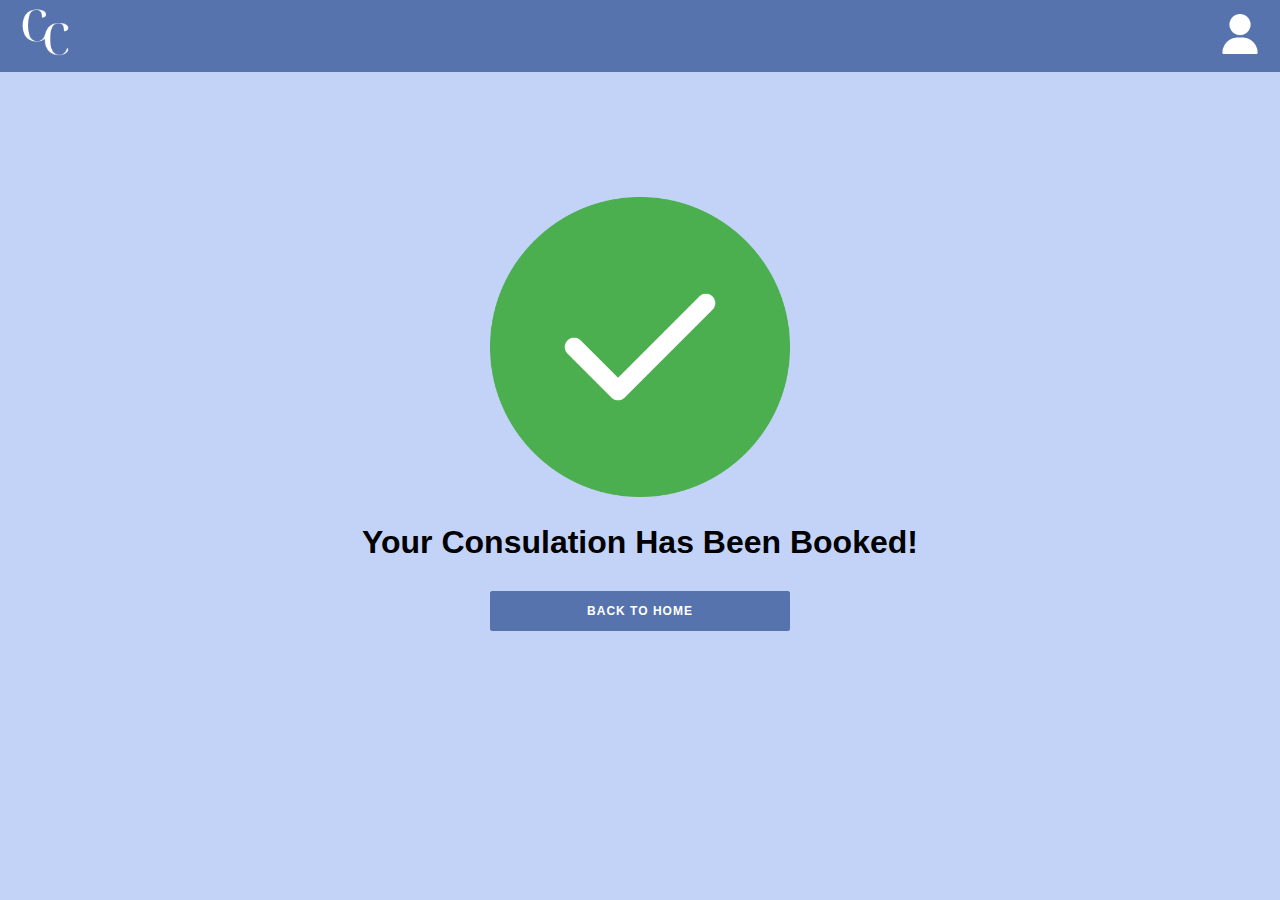
<file: consultationConfirmed.html>
<!DOCTYPE html>
<html lang="en">
<head>
    <meta charset="UTF-8">
    <meta http-equiv="X-UA-Compatible" content="IE=edge">
    <meta name="viewport" content="width=device-width, initial-scale=1.0">
    <title>Profile</title>
    
    <!-- Local Stylesheet -->
    <link rel="stylesheet" href="CSS/consultation_confirmed.css">
    
    <!-- Local JavaScript -->
    <script src="JS/homepage.js" defer></script>
</head>
<body>
    <div id="sideNav">
        <nav>
            <ul>
                <li><a href="#banner">HOME</a></li>
                <li><a href="#feature">FEATURES</a></li>
                <li><a href="#service">SERVICES</a></li>
                <li><a href="#testimonial">TESTIMONIALS</a></li>
                <li><a href="#footer">CONTACT US</a></li>
            </ul>
        </nav>
    </div>
    <section class="common_nav">
        <a href="index.html"><img src="CSS/Assets/Heading-removebg-preview.png" class="logo"></a>
        <div class="common_nav_right">
            <a href="profile.html"><img src="CSS/Assets/user.png" class="profile"></a>
            <div id="menuButton">
                <img src="CSS/Assets/menu.png" id="menu">
            </div>
        </div>
    </section>
    <section class="container">
        <img src="CSS/Assets/correct.png" alt="">
        <h2>Your Consulation Has Been Booked!</h2>
        <button onclick="location.href = 'index.html'">BACK TO HOME</button>
    </section>
</body>
</html>
</file>
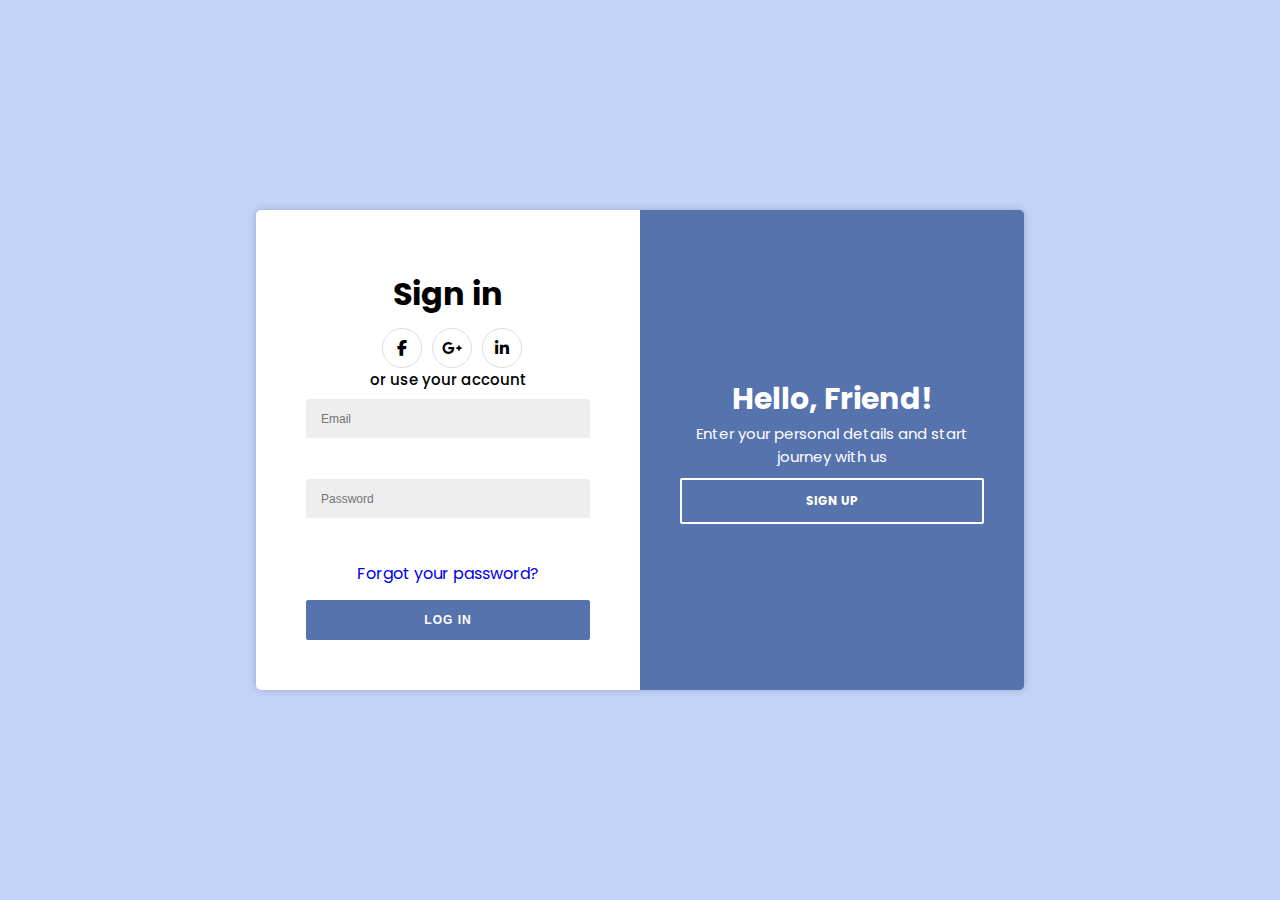
<file: loginfinal.html>
<html>
    <head>
        <title>Login & Sign Up</title>
       <link rel="stylesheet" href="CSS/loginfinal.css">
       <link href="https://fonts.googleapis.com/css?family=Kaushan+Script|Poppins&display=swap" rel="stylesheet">
       <link rel="stylesheet" href="https://cdnjs.cloudflare.com/ajax/libs/font-awesome/6.4.0/css/all.min.css"/>
       <script src="JS/loginfinal.js" defer></script>

       <style>
        .error {
            color: red;
        }

        ::placeholder {
            font-size: 12px;
        }
    </style>
    
    <script src="JS/RegData.json"></script>
    
    <script>
    console.log(data); // Access the JSON data
    </script>

    </head>
    <body>
        <input type="checkbox" id="click">
    <div class="main-container">
        <div class="form-container">
            
            <div class="sign-in">
                <form action="index.html">
                    <h1>Sign in</h1>
                    <div class="social-container">
                        <a href="#" class="social"><i class="fab fa-facebook-f"></i></a>
                        <a href="#" class="social"><i class="fab fa-google-plus-g"></i></a>
                        <a href="#" class="social"><i class="fab fa-linkedin-in"></i></a>
                    </div>
                    <span>or use your account</span>
                    <input type="email" id="email" placeholder="Email" pattern="[a-zA-Z0-9._%+-]+@[a-zA-Z0-9.-]+\.[a-zA-Z]{2,}" required />
                    <span id="emailError" class="error"></span><br>
                    <input type="password" id="password" placeholder="Password" pattern=".{6,}" required />
                    <span id="passwordError" class="error"></span><br>
                    <a href="#" class="fogot-pass">Forgot your password?</a>
                    <button>Log In</button>
                </form>
            </div>
            <div class="sign-up">
                <form action="loginfinal.html">
                    <h1>Create Account</h1>
                    <div class="social-container">
                        <a href="#" class="social"><i class="fab fa-facebook-f"></i></a>
                        <a href="#" class="social"><i class="fab fa-google-plus-g"></i></a>
                        <a href="#" class="social"><i class="fab fa-linkedin-in"></i></a>
                    </div>
                    <span>or use your email for registration</span>
                    <input type="text" id="name" placeholder="Name" pattern="^[A-Za-z\s]+$" required />
                    <span id="nameError" class="error"></span><br>
                    <input type="email" id="email" placeholder="Email" pattern="^[a-zA-Z0-9.!#$%&'*+/=?^_`{|}~-]+@[a-zA-Z0-9-]+(?:\.[a-zA-Z0-9-]+)*$" required/>
                    <span id="emailError" class="error"></span><br>
                    <input type="password" id="password" placeholder="Password" pattern="^(?=.*\d)(?=.*[a-z])(?=.*[A-Z])(?=.*[!@#$%^&*]).{8,}$" required />
                    <span id="passwordError" class="error"></span><br>
                    <input type="password" id="confirmPassword" placeholder="Re-enter password" pattern="^(?=.*\d)(?=.*[a-z])(?=.*[A-Z])(?=.*[!@#$%^&*]).{8,}$" required />
                    <button>Sign Up</button>
                </form>
            </div>
        </div>
        <div class="slide-container">
            <div class="slide-panel">
                <div class="slide-left">
                    <h1>Hello, Friend!</h1>
                    <p>Enter your personal details and start journey with us</p>
                    <label for="click" class="slide">Sign Up</label>   
                </div>
                <div class="slide-right">
                    <h1>Welcome Back!</h1>
                    <p>To keep connected with us please login with your personal info</p>
                    <label for="click" class="slide">Sign In</label>
                </div>
            </div>
        </div>
    </div>
    </body>
</html>
</file>
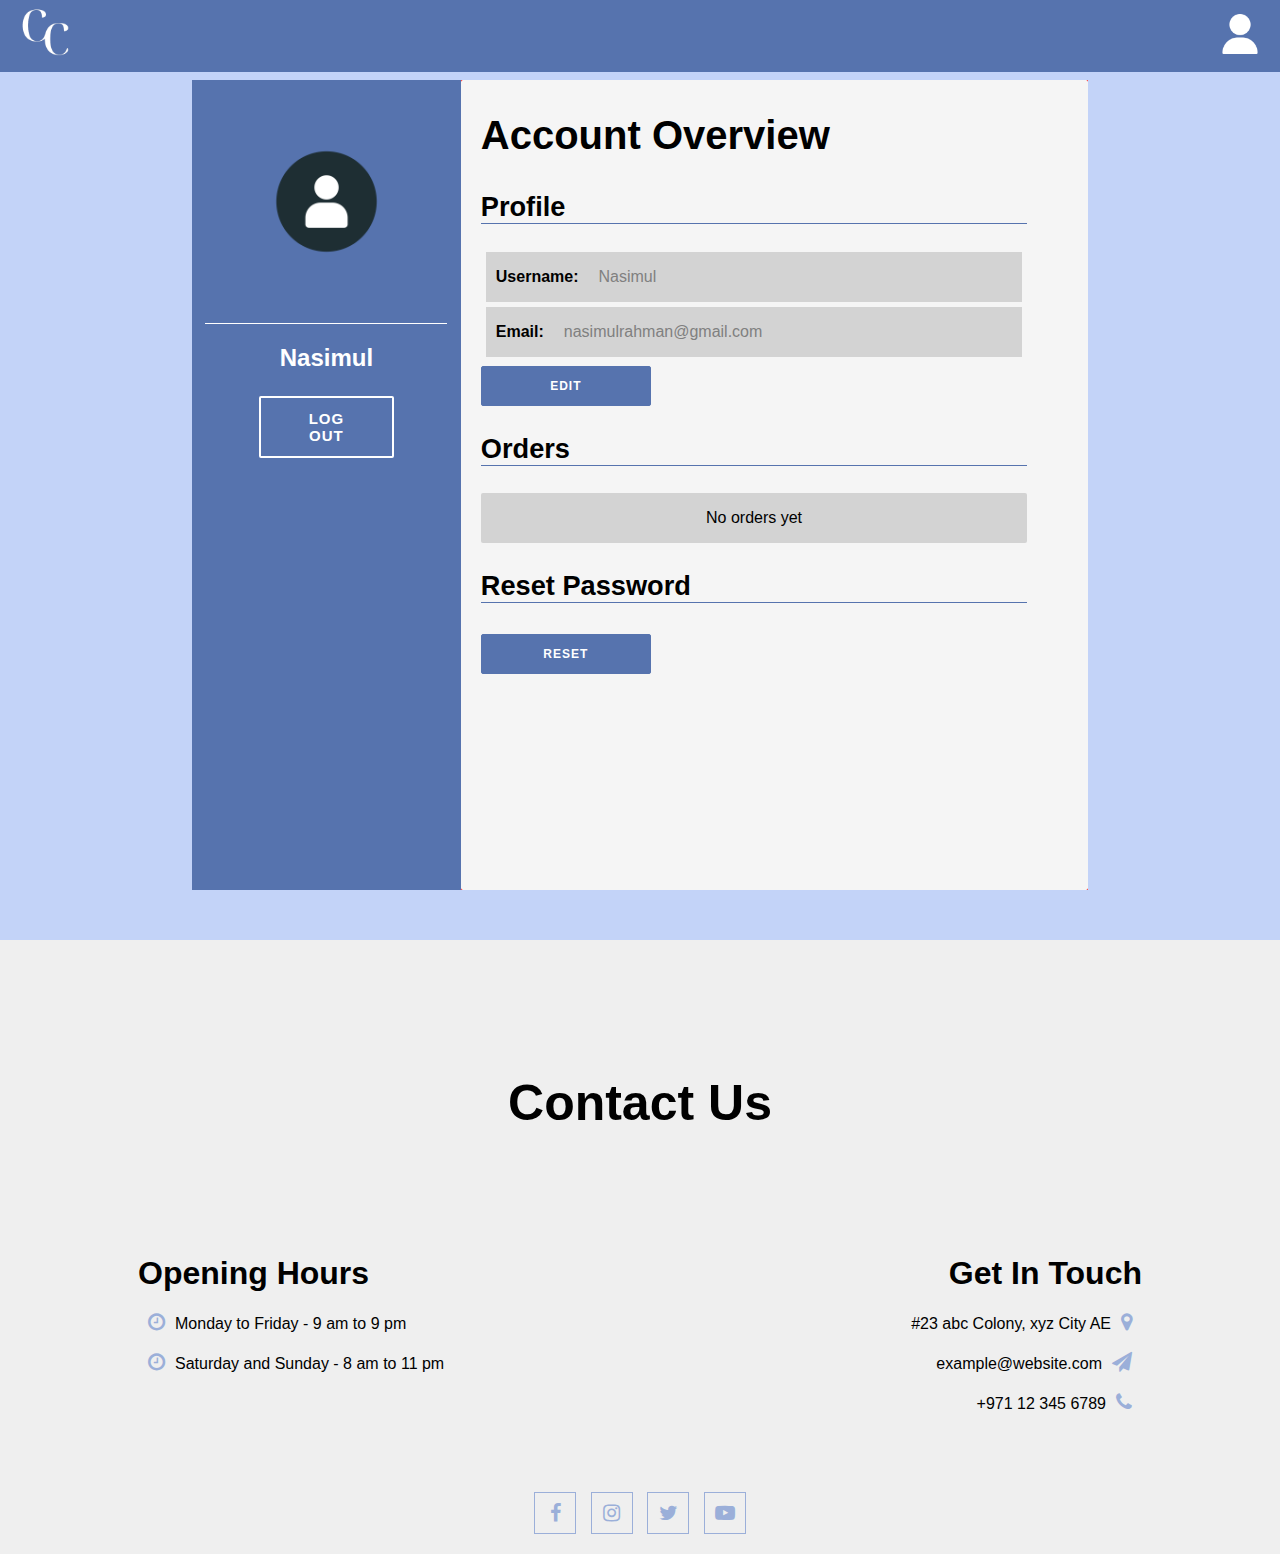
<file: profile.html>
<!DOCTYPE html>
<html lang="en">
<head>
    <meta charset="UTF-8">
    <meta http-equiv="X-UA-Compatible" content="IE=edge">
    <meta name="viewport" content="width=device-width, initial-scale=1.0">
    <title>Profile</title>
    
    <!-- Local Stylesheet -->
    <link rel="stylesheet" href="CSS/profile.css">
    
    <!-- Local JavaScript -->
    <script src="JS/homepage.js" defer></script>

    <!-- Fontawesome Stylesheet -->
    <link rel="stylesheet" href="https://stackpath.bootstrapcdn.com/font-awesome/4.7.0/css/font-awesome.min.css">
</head>
<body>
    <div class="center_container">
        <div id="sideNav">
            <nav>
                <ul>
                    <li><a href="#banner">HOME</a></li>
                    <li><a href="#feature">FEATURES</a></li>
                    <li><a href="#service">SERVICES</a></li>
                    <li><a href="#testimonial">TESTIMONIALS</a></li>
                    <li><a href="#footer">CONTACT US</a></li>
                </ul>
            </nav>
        </div>
        <section class="common_nav">
            <a href="index.html"><img src="CSS/Assets/Heading-removebg-preview.png" class="logo"></a>
            <div class="common_nav_right">
                <a href="profile.html"><img src="CSS/Assets/user.png" class="profile"></a>
                <div id="menuButton">
                    <img src="CSS/Assets/menu.png" id="menu">
                </div>
            </div>
        </section>
        <div class="container">
            <section class="prof_nav">
                <div class="profile_pic">
                    <img src="CSS/Assets/avatar.png" alt="profile picture">
                </div>
                <h2>Nasimul</h2>
                <button class="alt_btn" onclick="location.href = 'loginfinal.html'">log out</button>
            </section>
            <section class="prof_detail">
                <div class="prof_detail_text_container">
                    <h2>Account Overview</h2>
                    <h3>Profile</h3>
                    <div class="profile_info">
                        <div class="profile_info_element">
                            <strong>Username:</strong>
                            <p id="user_username">Nasimul</p>
                        </div>
                        <div class="profile_info_element">
                            <strong>Email:</strong>
                            <p id="user_email">nasimulrahman@gmail.com</p>
                        </div>
                        <button>Edit</button>
                    </div>
                    <h3>Orders</h3>
                    <div class="orders_container">
                        <p>No orders yet</p>
                    </div>
                    <h3>Reset Password</h3>
                    <button>Reset</button>
                </div>
            </section>
        </div>
    </div>

    <!-- footer -->

    <section id="footer">
        <div class="title-text">
            <h1>Contact Us</h1>
        </div>
        <div class="footer-row">
            <div class="footer-left">
                <h1>Opening Hours</h1>
                <p><i class="fa fa-clock-o"></i>Monday to Friday - 9 am to 9 pm</p>
                <p><i class="fa fa-clock-o"></i>Saturday and Sunday - 8 am to 11 pm</p>
            </div>
            <div class="footer-right">
                <h1>Get In Touch</h1>
                <p>#23 abc Colony, xyz City AE<i class="fa fa-map-marker"></i></p>
                <p>example@website.com<i class="fa fa-paper-plane"></i></p>
                <p>+971 12 345 6789<i class="fa fa-phone"></i></p>
            </div>
        </div>

        <div class="social-links">
            <i class="fa fa-facebook"></i>
            <i class="fa fa-instagram"></i>
            <i class="fa fa-twitter"></i>
            <i class="fa fa-youtube-play"></i>
        </div>
    </section>
</body>
</html>
</file>
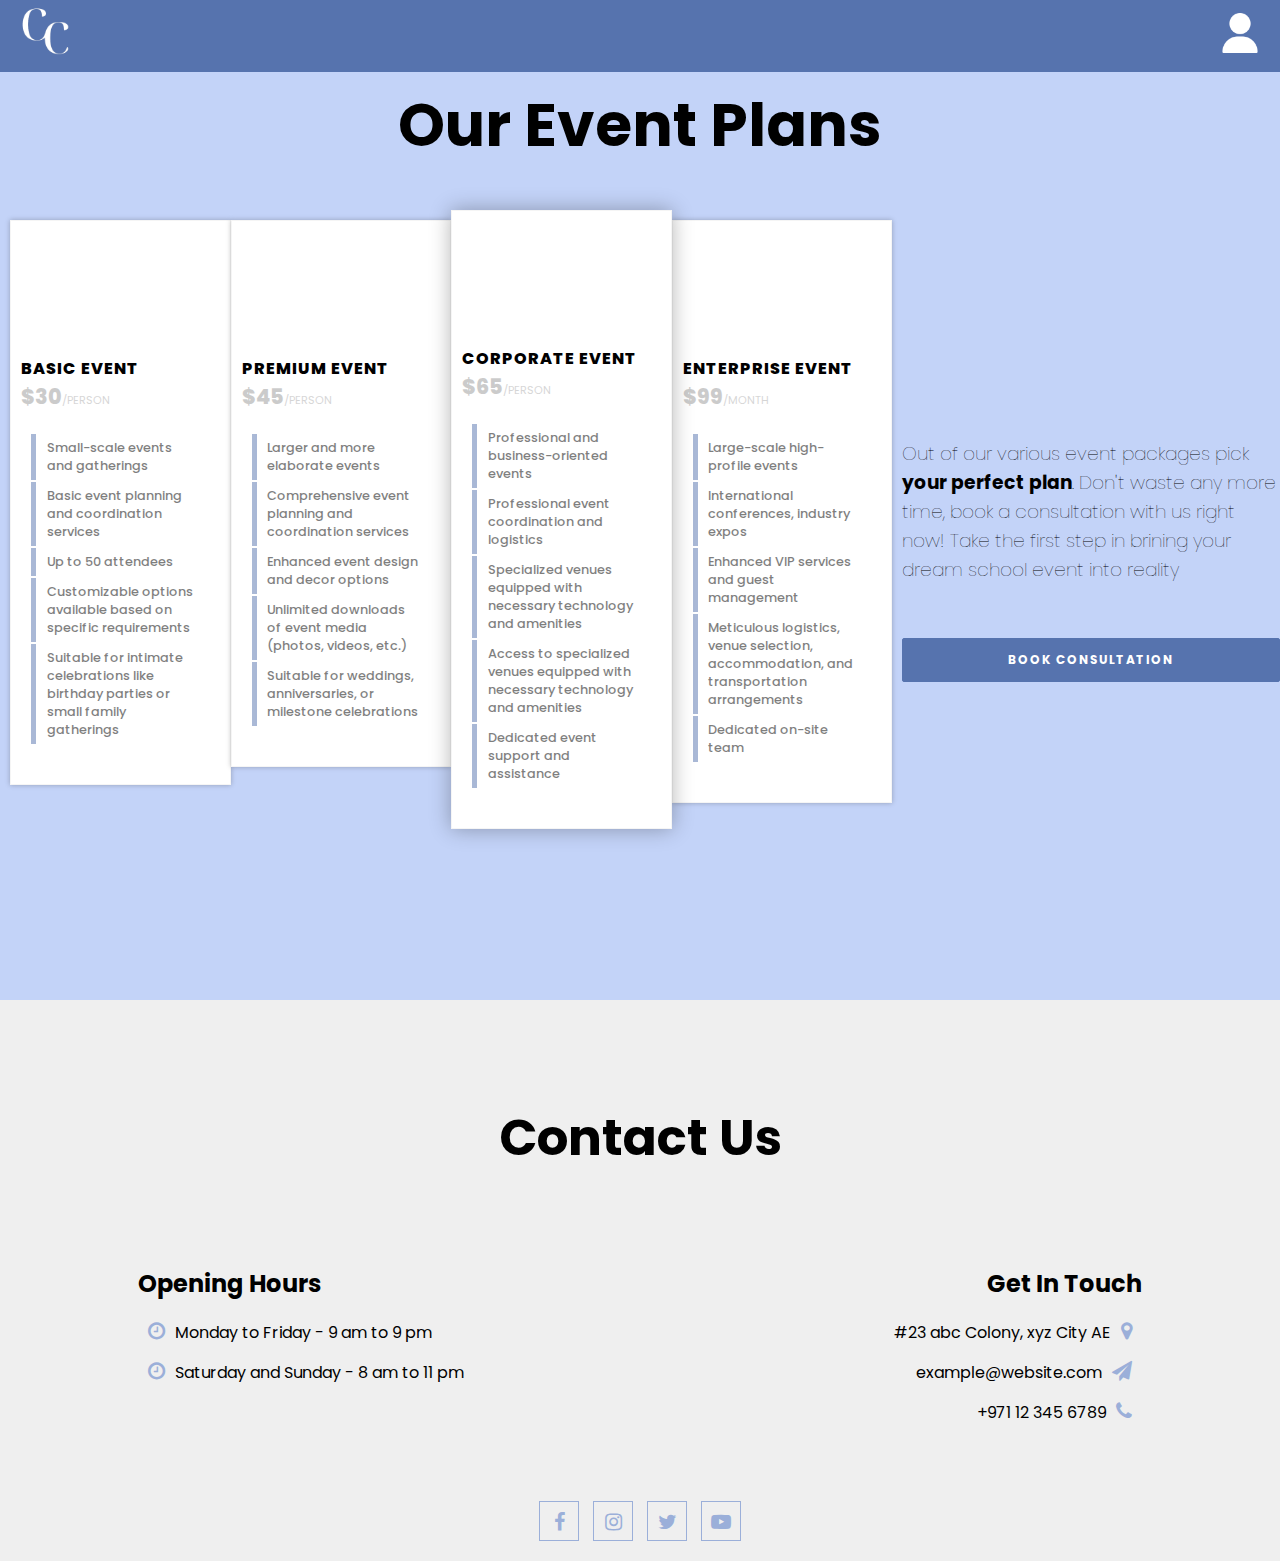
<file: services.html>
<!DOCTYPE html>
<html lang="en">
<head>
  <meta charset="UTF-8">
  <meta name="viewport" content="width=device-width, initial-scale=1.0">
  <link href="https://fonts.googleapis.com/css2?family=Poppins:wght@400;700&display=swap" rel="stylesheet">
  <title>Services</title>
  <link rel="stylesheet" href="CSS/servicesstyle.css">
  <script src="JS/homepage.js" defer></script>

  <!-- Fontawesome Stylesheet -->
  <link rel="stylesheet" href="https://stackpath.bootstrapcdn.com/font-awesome/4.7.0/css/font-awesome.min.css">

</head>
<body>
  <div id="sideNav">
    <nav>
        <ul>
            <li><a href="#banner">HOME</a></li>
            <li><a href="#feature">FEATURES</a></li>
            <li><a href="#service">SERVICES</a></li>
            <li><a href="#testimonial">TESTIMONIALS</a></li>
            <li><a href="#footer">CONTACT US</a></li>
        </ul>
    </nav>
</div>
<section class="common_nav">
    <a href="index.html"><img src="CSS/Assets/Heading-removebg-preview.png" class="logo"></a>
    <div class="common_nav_right">
        <a href="profile.html"><img src="CSS/Assets/user.png" class="profile"></a>
        <div id="menuButton">
            <img src="CSS/Assets/menu.png" id="menu">
        </div>
    </div>
</section>

  <header>
    <h1>Our Event Plans</h1>
  </header>

  <div class="service_container">
    <div class="services">
      <div class="plan">
        <header><i class="ion-ios-navigate-outline"></i>
          <h4 class="plan-title">
            Basic Event
          </h4>
          <div class="plan-cost"><span class="plan-price">$30</span><span class="plan-type">/person</span></div>
        </header>
        <ul class="plan-features">
          <li><p>Small-scale events and gatherings</p></li>
          <li><p>Basic event planning and coordination services</p></li>
          <li><p>Up to 50 attendees</p></li>
          <li><p>Customizable options available based on specific requirements</p></li>
          <li><p>Suitable for intimate celebrations like birthday parties or small family gatherings</p></li>
        </ul>
      </div>
      <div class="plan">
        <header><i class="ion-ios-world"></i>
          <h4 class="plan-title">Premium Event</h4>
          <div class="plan-cost"><span class="plan-price">$45</span><span class="plan-type">/person</span></div>
        </header>
        <ul class="plan-features">
          <li><p>Larger and more elaborate events</p></li>
          <li><p>Comprehensive event planning and coordination services</p></li>
          <li><p>Enhanced event design and decor options</p></li>
          <li><p>Unlimited downloads of event media (photos, videos, etc.)</p></li>
          <li><p>Suitable for weddings, anniversaries, or milestone celebrations</p></li>
        </ul>
      </div>
      <div class="plan featured">
        <header><i class="ion-ios-people"></i>
          <h4 class="plan-title">Corporate Event</h4>
          <div class="plan-cost"><span class="plan-price">$65</span><span class="plan-type">/person</span></div>
        </header>
        <ul class="plan-features">
          <li><p>Professional and business-oriented events</p></li>
          <li><p>Professional event coordination and logistics</p></li>
          <li><p>Specialized venues equipped with necessary technology and amenities</p></li>
          <li><p>Access to specialized venues equipped with necessary technology and amenities</p></li>
          <li><p>Dedicated event support and assistance</p></li>
        </ul>
      </div>
      <div class="plan">
        <header><i class="ion-ios-speedometer"></i>
          <h4 class="plan-title">Enterprise Event</h4>
          <div class="plan-cost"><span class="plan-price">$99</span><span class="plan-type">/month</span></div>
        </header>
        <ul class="plan-features">
          <li><p>Large-scale high-profile events</p></li>
          <li><p>International conferences, industry expos</p></li>
          <li><p>Enhanced VIP services and guest management</p></li>
          <li><p>Meticulous logistics, venue selection, accommodation, and transportation arrangements</p></li>
          <li><p>Dedicated on-site team</p></li>
        </ul>
      </div>
    </div>
    <div class="service_container_text">
      <h3>Out of our various event packages pick <span>your perfect plan</span>. Don't waste any more time, book a consultation with us right now! Take the first step in brining your dream school event into reality</h3>
      <button onclick="location.href = 'book_now.html'">Book Consultation</button>
    </div>
  </div>

  <!-- footer -->

  <section id="footer">
    <div class="title-text">
        <h1>Contact Us</h1>
    </div>
    <div class="footer-row">
        <div class="footer-left">
            <h1 style="font-size: 24px; text-align: left;">Opening Hours</h1>
            <p><i class="fa fa-clock-o"></i>Monday to Friday - 9 am to 9 pm</p>
            <p><i class="fa fa-clock-o"></i>Saturday and Sunday - 8 am to 11 pm</p>
        </div>
        <div class="footer-right">
            <h1 style="font-size: 24px; text-align: right;">Get In Touch</h1>
            <p>#23 abc Colony, xyz City AE<i class="fa fa-map-marker"></i></p>
            <p>example@website.com<i class="fa fa-paper-plane"></i></p>
            <p>+971 12 345 6789<i class="fa fa-phone"></i></p>
        </div>
    </div>

    <div class="social-links">
        <i class="fa fa-facebook"></i>
        <i class="fa fa-instagram"></i>
        <i class="fa fa-twitter"></i>
        <i class="fa fa-youtube-play"></i>
    </div>
  </section>

</body>
</html>
</file>
<file: CSS/consultation_confirmed.css>
@import url("navbar.css");

@keyframes fadeIn {
    0% {
      opacity: 0;
      transform: translateY(-20px);
    }
    100% {
      opacity: 1;
      transform: translateY(0);
    }
  }

body {
    margin: 0px;
    background-color: #c3d3f8;
    font-family: 'Poppins',sans-serif;
}

.container {
    height: 92vh;
    width: 100%;
    display: flex;
    justify-content: center;
    align-items: center;
    flex-direction: column;
    animation: fadeIn 1s ease-in-out;
}

.container h2 {
    font-size: 2rem;
}

.container img {
    width: 300px;
}

button {
	border-radius: 2px;
	border: 1px solid #5673ae;
	background-color: #5673ae;
	color: #FFFFFF;
	font-size: 12px;
	font-weight: bold;
	padding: 12px 45px;
    margin-top: 4px;
    width: 300px;
	letter-spacing: 1px;
	text-transform: uppercase;
	transition: transform 80ms ease-in;
    cursor: pointer;
}

button:active {
	transform: scale(0.95);
}

button:focus {
	outline: #fff;  
}
</file>
<file: CSS/loginfinal.css>
/*Google Fonts - Poppins*/
@import url('https://fonts.googleapis.com/css2?family=Poppins:wght@300;400;500;600&display=swap');

*{
    margin: 0;
    padding: 0;
    box-sizing: border-box;
}

body{
    display: flex;
    align-items: center;
    justify-content: center;
    flex-direction: column;
    height: 100vh;
    background: #c3d3f8;
	font-family: 'Poppins', sans-serif;
}

.main-container{
    position: relative;
    display: flex;
    align-items: center;
    justify-content: center;
    background: #fff;
    height: 480px;
    width: 768px;
    border-radius: 5px;
    box-shadow: 0 0 8px rgba(0, 0, 0, 0.2);
}

.main-container .form-container{
    width: 100%;
    height: 100%;
    position: absolute;
}

.form-container .sign-in{
    width: 50%;
    position: absolute;
    left: 0;
    top: 0;
    z-index: 1;
    height: 100%;
    border-radius: 10px;
}

.form-container .sign-up{
    width: 50%;
    position: absolute;
    top: 0;
    left: 0;
    height: 100%;
    z-index: -1;
    transition: all 0.8s ease;
    border-radius: 10px;
}

form {
	background-color: #FFFFFF;
	display: flex;
	align-items: center;
	justify-content: center;
	flex-direction: column;
	padding: 0 50px;
	height: 100%;
	text-align: center;
    border-radius: 10px;
}

.form-container h1{
    padding: 10px 0;
}

.form-container a{
    text-decoration: none;
    margin: 10px 0;
}

.form-container a:hover{
    color: #4070F4;
}

.social-container{
    display: flex;
    align-items: center;
    justify-content: space-around;
    flex-direction: row;
    width: 50%;
}

.social-container a {
	border: 1px solid #DDDDDD;
	border-radius: 50%;
	display: inline-flex;
	justify-content: center;
	align-items: center;
	margin: 0 5px;
	height: 40px;
	width: 40px;
    color: #000;
}

.social-container a i {
	margin: 20px 0;
    padding: 15px 15px;  
}

span{
    font-size: 15px;
    font-weight: 500;
}

input {
	background-color: #eee;
	border: none;
	padding: 12px 15px;
	margin: 8px 0;
	width: 100%;
    outline: none;
    border-radius: 2px;
}

button {
	border-radius: 2px;
	border: 1px solid #5673ae;
	background-color: #5673ae;
	color: #FFFFFF;
	font-size: 12px;
	font-weight: bold;
	padding: 12px 45px;
    margin-top: 4px;
    width: 100%;
	letter-spacing: 1px;
	text-transform: uppercase;
	transition: transform 80ms ease-in;
    cursor: pointer;
}

button:active {
	transform: scale(0.95);
}

button:focus {
	outline: #fff;  
}

.main-container .slide-container{
    background:#5673ae;
    color: white;
    position: absolute;
    right: 0;
    top: 0;
    z-index: 10;
    width: 50%;
    height: 100%;
    font-size: 15px;
    text-align: center;
    border-radius: 0 5px 5px 0;
    transition: all 0.8s ease;
    overflow: hidden;
}

.slide-container .slide-panel{
    display: flex;
    align-items: center;
    justify-content: center;
    flex-direction: row;
    height: 480px;
    width: 768px;
    background:#5673ae;
    position: absolute;
    left: 0;
    top: 0;
    transition: all 0.8s ease;
    border-radius: 5px;
}

.slide-panel .slide-left{
    left: 0;
    top: 0;
    display: flex;
    width: 384px;
    height: 100%;
    align-items: center;
    justify-content: center;
    flex-direction: column;
    position: absolute;
	padding: 0 40px;
	text-align: center;
    border-radius: 5px;
}

.slide-panel .slide-right{
    right: 0;
    top: 0;
    display: flex;
    width: 384px;
    height: 100%;
    align-items: center;
    justify-content: center;
    flex-direction: column;
    position: absolute;
	padding: 0 40px;
	text-align: center;
}

.slide{
    width: 100%;
    border: 2px solid #fff;
    padding: 12px 45px;
    border-radius: 2px;
    cursor: pointer;
    margin-top: 10px;
    font-size: 12px;
    font-weight: bold;
    text-transform: uppercase;
    transition: transform 80ms ease;
}

.slide:hover{
    background-color: #fff;
    color: #5673ae;
}

.slide:active{
    transform: scale(0.97);
}


#click:checked ~ .main-container .slide-container{
    transform: translateX(-100%);
    border-radius: 5px 0 0 5px;
}

#click:checked ~ .main-container .form-container .sign-up{
    transform: translateX(100%);
    z-index: 1;   
}

#click:checked ~ .main-container .slide-container .slide-panel{
    transform: translateX(-50%);  
}

#click{
    display: none;
}
</file>
<file: CSS/profile.css>
@import url("navbar.css");
@import url("contact_us.css");
* {
    font-family: 'Poppins',sans-serif;
}


body {
    background-color: #c3d3f8;
    margin: 0px;
}

.center_container {
    display: flex;
    justify-content: center;
    align-items: center;
}

.container {
    margin-top: 80px;
    height: 90vh;
    width: 70%;
    background-color: red;
    display: flex;
}

.prof_nav {
    height: 100%;
    width: 30%;
    background-color: #5673ae;
    display: flex;
    align-items: center;
    flex-direction: column;
}

.profile_pic {
    width: 90%;
    height: 30%;
    display: flex;
    justify-content: center;
    align-items: center;
    border-bottom: solid white 1px;
}

.profile_pic img {
    width: 50%;
}

.prof_nav h2 {
    color: white;
    font-weight: bold;
}

.prof_detail {
    height: 100%;
    width: 70%;
    background-color: whitesmoke;
    border-radius: 2px;
}

.prof_detail_text_container {
    margin-left: 20px;
}

.prof_detail h2 {
    font-size: 2.5rem;
}

.prof_detail h3 {
    font-size: 1.7rem;
    border-bottom: solid #5673ae 1px;
    width: 90%;
}

.profile_info {
    width: 90%;
}

.profile_info strong {
    margin-left: 10px;
}

.profile_info_element {
    display: flex;
    align-items:center;
    padding: auto;
    margin: 5px;
    background-color: lightgray;
}

#user_username {
    margin-left: 20px;
    color: gray;
}

#user_email {
    margin-left: 20px;
    color: gray;
}

.orders_container {
    display: flex;
    flex-direction: column;
    justify-content: flex-start;
    align-items: center;
    width: 90%;
    background-color: lightgray;
    border-radius: 2px;
}

button {
	border-radius: 2px;
	border: 1px solid #5673ae;
	background-color: #5673ae;
	color: #FFFFFF;
	font-size: 12px;
	font-weight: bold;
	padding: 12px 45px;
    margin-top: 4px;
    width: 170px;
	letter-spacing: 1px;
	text-transform: uppercase;
	transition: transform 80ms ease-in;
    cursor: pointer;
}

button:active {
	transform: scale(0.95);
}

button:focus {
	outline: #fff;  
}

.alt_btn {
    /* border-radius: 2px;
	border: 1px solid #5673ae;
	background-color: white;
	color: #5673ae;
	font-size: 12px;
	font-weight: bold;
	padding: 12px 45px;
    margin-top: 4px;
    width: 170px;
	letter-spacing: 1px;
	text-transform: uppercase;
	transition: transform 80ms ease-in;
    cursor: pointer; */
    background: #5673ae;
    color: white;
    width: 50%;
    font-size: 15px;
    text-align: center;
    border-radius: 0 5px 5px 0;
    transition: all 0.8s ease;
    overflow: hidden;
    border: 2px solid #fff;
    padding: 12px 45px;
    border-radius: 2px;
}

.alt_btn:hover {
    background-color: #fff;
    color: #5673ae;
}
</file>
<file: CSS/servicesstyle.css>
@import url(https://code.ionicframework.com/ionicons/2.0.1/css/ionicons.min.css);
@import url("navbar.css");
@import url("contact_us.css");

* {
  font-family: 'Poppins',sans-serif;
  margin: 0;
  padding: 0;
  box-sizing: border-box;
}

body{
  background-color: #c3d3f8;
  margin: 0px;
}

header {
  margin-top: 80px;
}

h1{
  font-family: 'Poppins', sans-serif;
  text-align: center;
  font-size: 60px;
}
.services {
  font-family: 'Poppins', sans-serif;
  color: black;
  text-align: left;
  font-size: 16px;
  width: 70%;
  max-width: 1000px;
  margin: 50px 10px 10px;
  height: 80vh;
}

.service_container {
  display: flex;
  justify-content: space-around;
  align-items: center;
}

.service_container_text h3 {
  font-weight: lighter;
  margin-bottom: 50px;
}

.service_container_text h3 span {
  font-weight: bold;
}

.service_container_text {
  width: 30%;
  display: flex;
  flex-direction: column;
  justify-content: center;
  align-items: center;
}

.services{
  align-items: center;
}

.services .plan {
  margin: 0;
  width: 25%;
  position: relative;
  float: left;
  background-color: white;
  border: 1px solid whitesmoke;
  box-shadow: 0 0 5px rgba(0, 0, 0, 0.25);
}

.services .plan:hover i,
.services .plan.hover i {
  -webkit-transform: scale(1.2);
  transform: scale(1.2);
}
.services * {
  -webkit-box-sizing: border-box;
  box-sizing: border-box;
  -webkit-transition: all 0.25s ease-out;
  transition: all 0.25s ease-out;
}
.services header {
  position: relative;
  padding: 20px 10px;
}
.services header i {
  font-size: 56px;
  margin: 0 15px;
  color: #5673ae;
  display: inline-block;
}
.services .plan-title {
  top: 0;
  font-weight: 800;
  margin: 10px 0 0;
  text-transform: uppercase;
  letter-spacing: 1px;
}
.services .plan-cost {
  margin: 0;
  opacity: 0.2;
}
.services .plan-price {
  font-family: 'Poppins', sans-serif;
  font-weight: 800;
  font-size: 1.3em;
}
.services .plan-type {
  opacity: 0.8;
  font-size: 0.7em;
  text-transform: uppercase;
}
.services .plan-features {
  padding: 0;
  margin: 0 0 40px;
  text-align: center;
  list-style: outside none none;
  font-size: 0.8em;
  text-align: left;
}

.services .plan-features li {
  padding: 5px 5%;
  font-weight: 500;
  opacity: 0.5;
  border-left: 5px solid #5673ae;
  margin: 2px 20px;
}
.services .plan-select {
  background-color: rgba(0, 0, 0, 0.2);
  text-align: center;
}
.services .plan-select a {
  color: white;
  text-decoration: none;
  padding: 15px 20px;
  margin: 20px;
  border-radius: 40px;
  font-size: 0.75em;
  font-weight: 800;
  text-transform: uppercase;
  display: inline-block;
  background-color: #5673ae;
}
.services .plan-select a:hover {
  background-color: #24365b;
}
.services .featured {
  margin-top: -10px;
  background-color: white;
  box-shadow: 0 0 20px rgba(0, 0, 0, 0.3);
  z-index: 1;
}
.services .featured .plan-select a {
  margin: 30px 20px;
}

button {
	border-radius: 2px;
	border: 1px solid #5673ae;
	background-color: #5673ae;
	color: #FFFFFF;
	font-size: 12px;
	font-weight: bold;
	padding: 12px 45px;
  margin-top: 4px;
  width: 100%;
	letter-spacing: 1px;
	text-transform: uppercase;
	transition: transform 80ms ease-in;
  cursor: pointer;
}

button:active {
	transform: scale(0.95);
}

button:focus {
	outline: #fff;  
}
</file>
